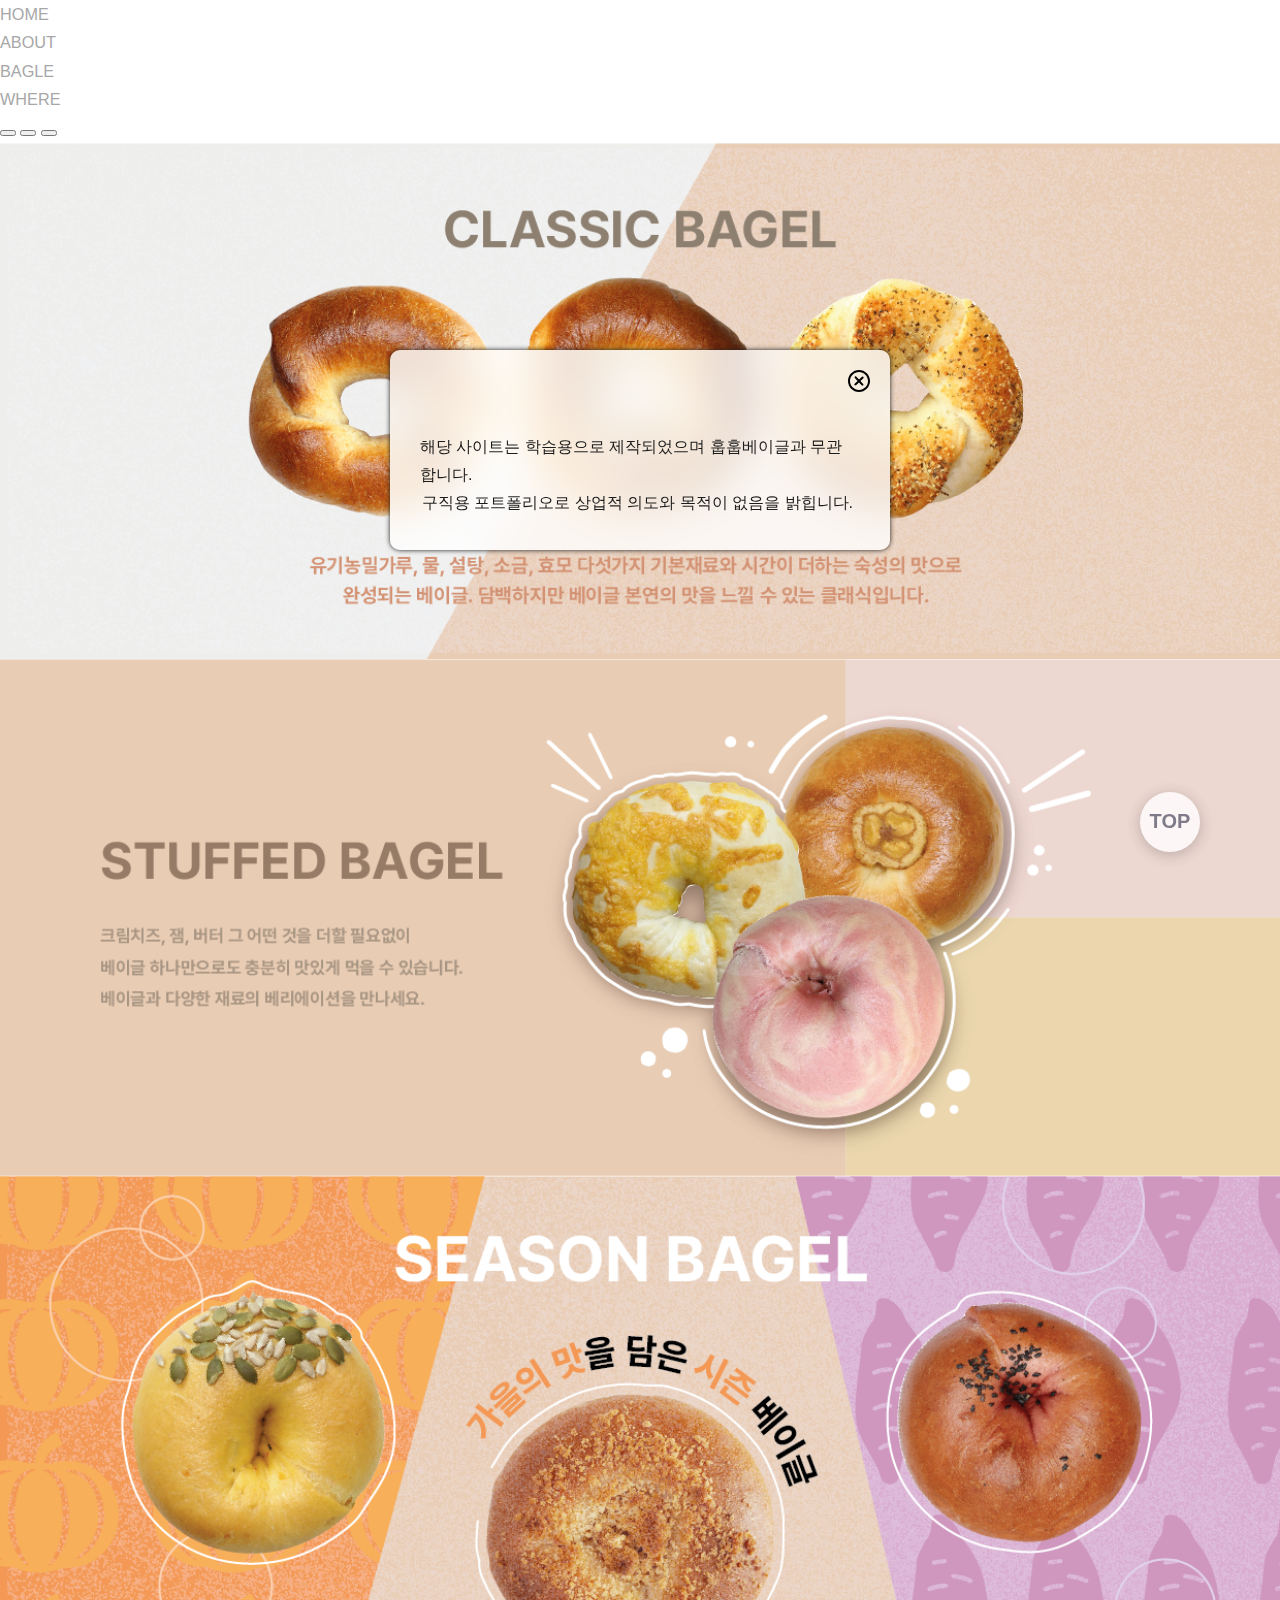
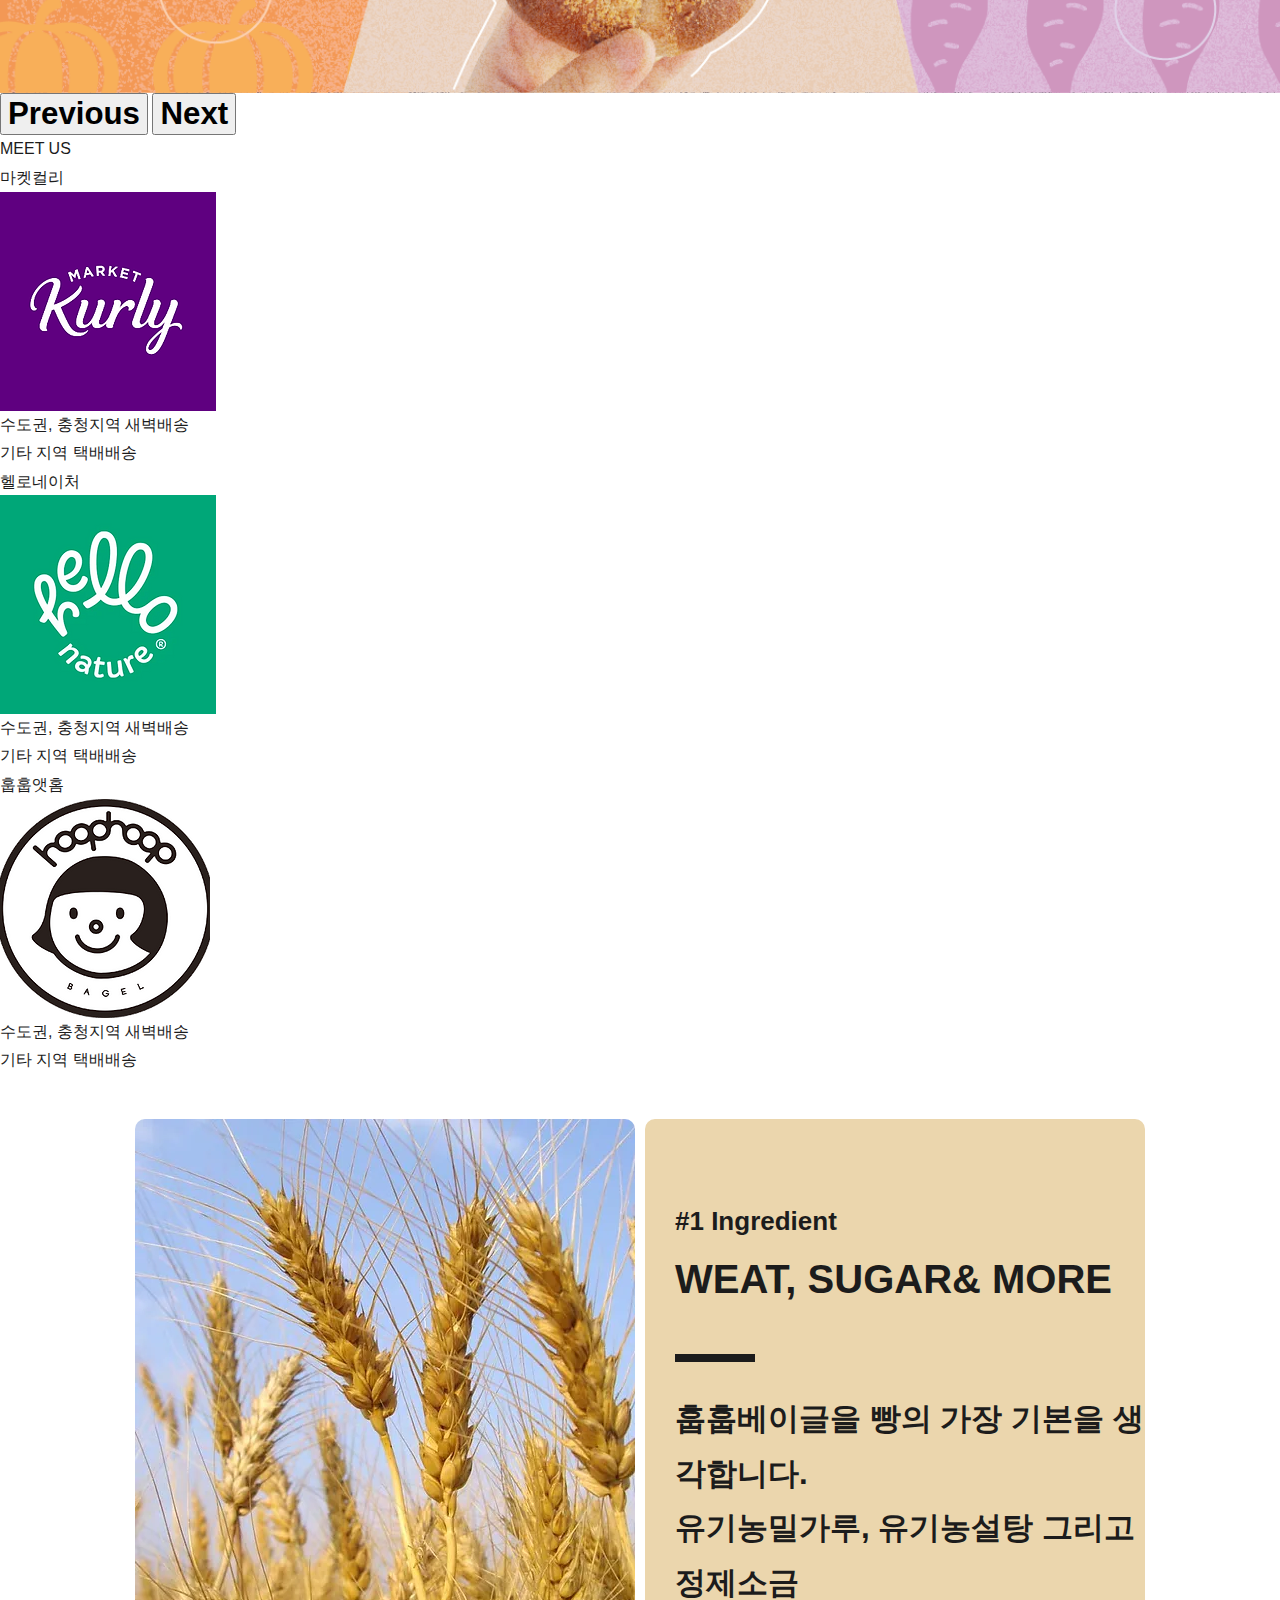
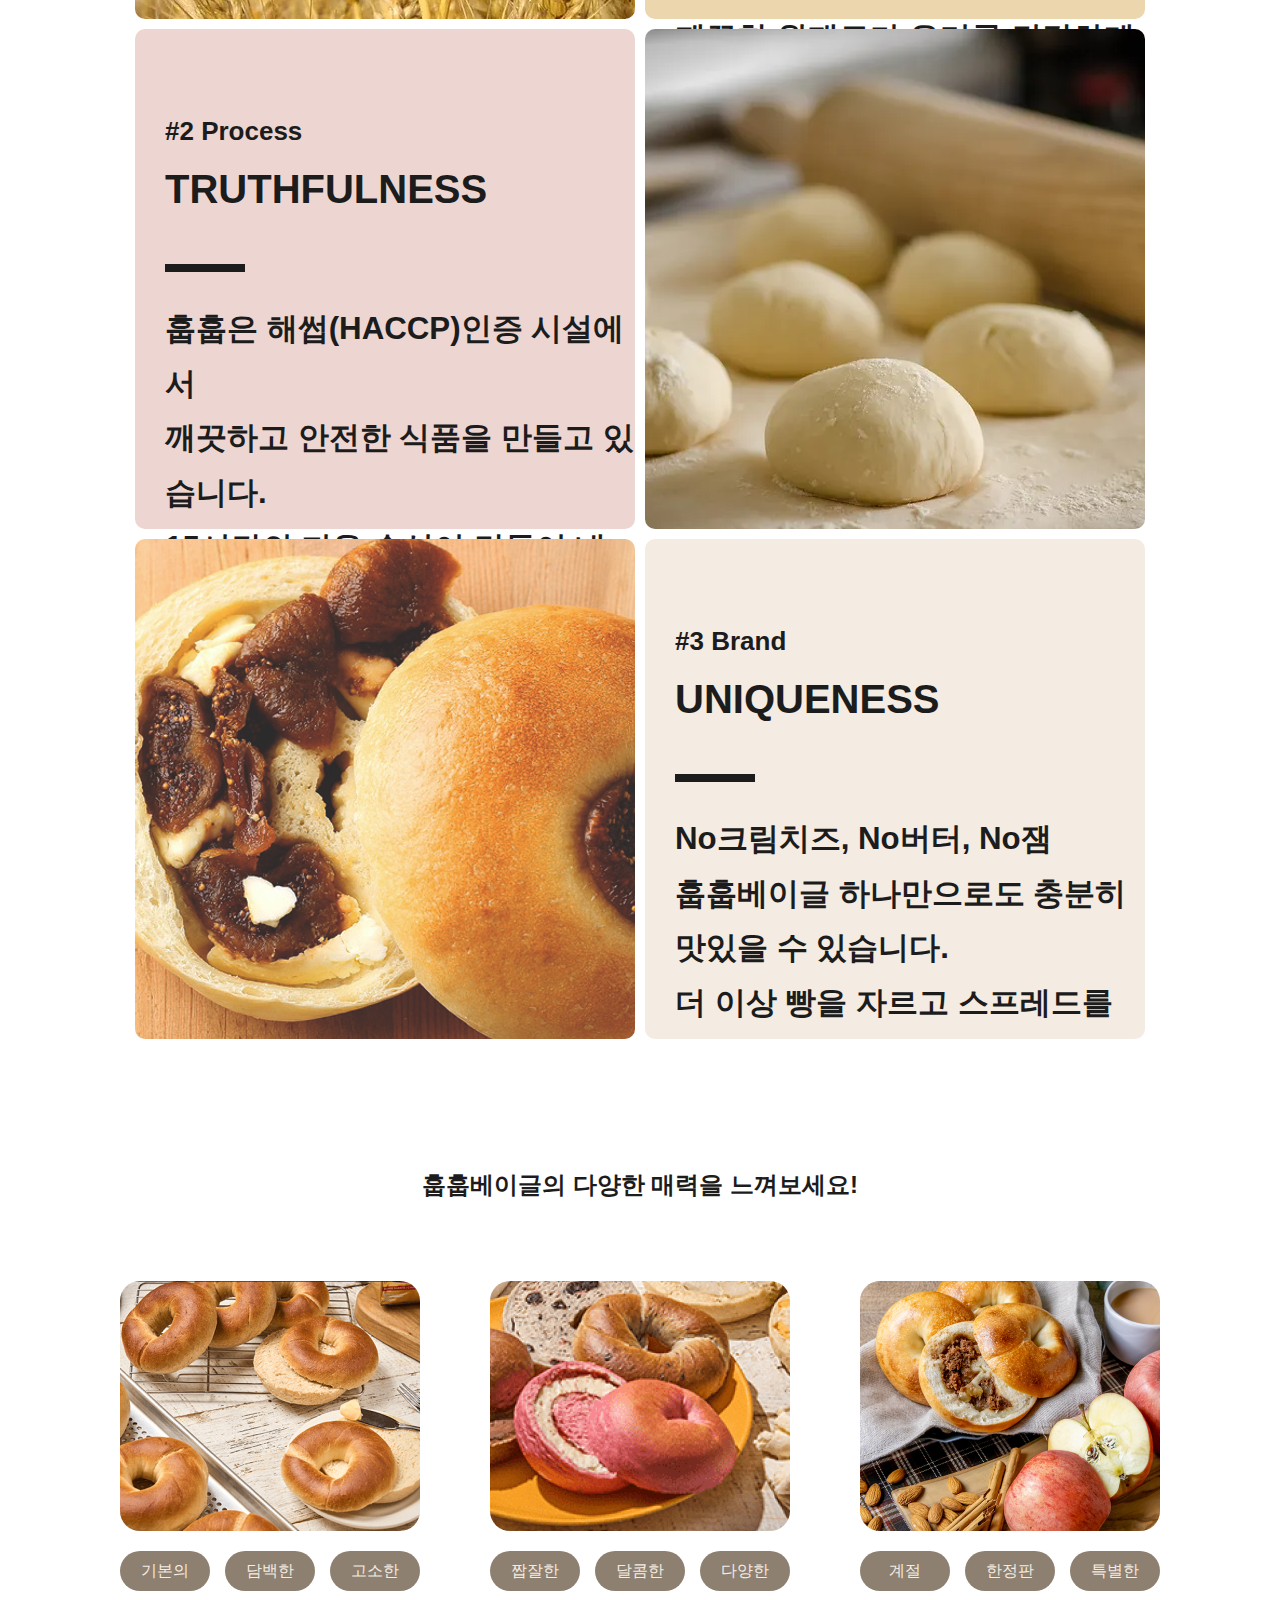
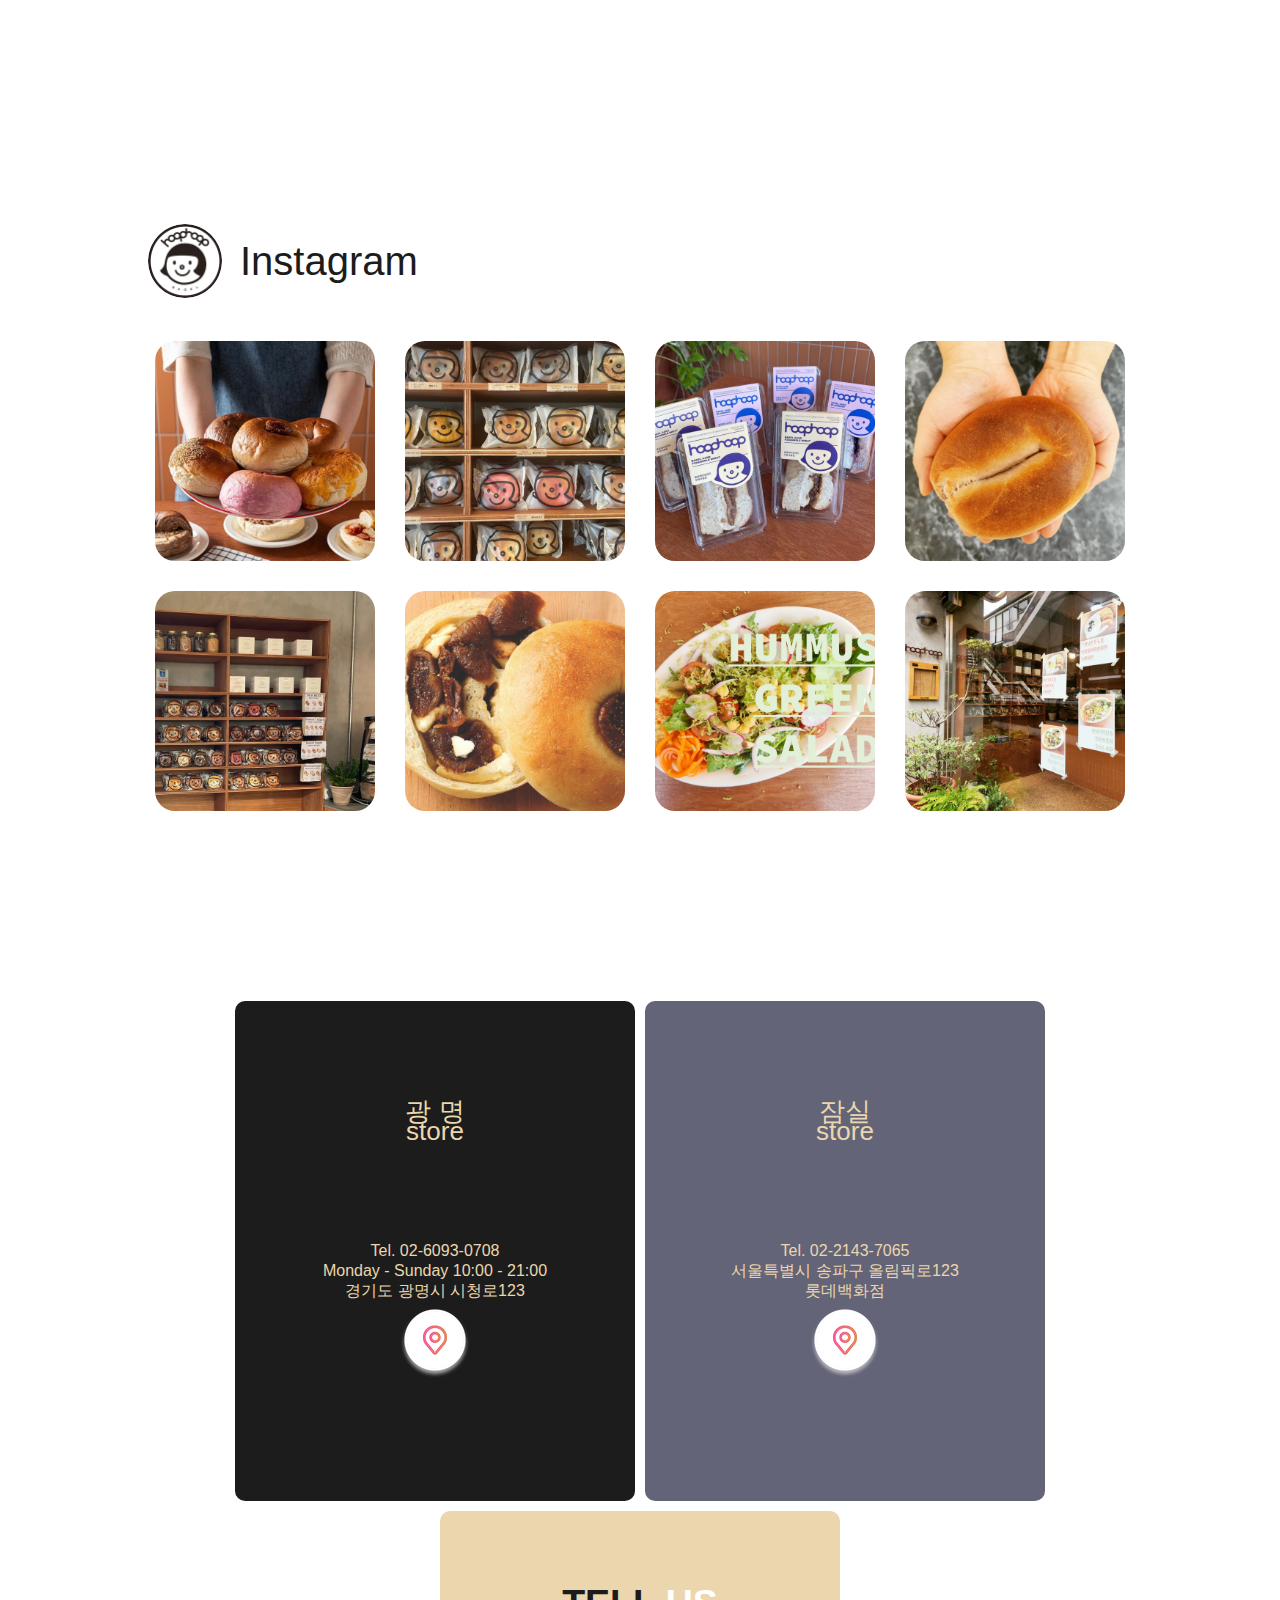
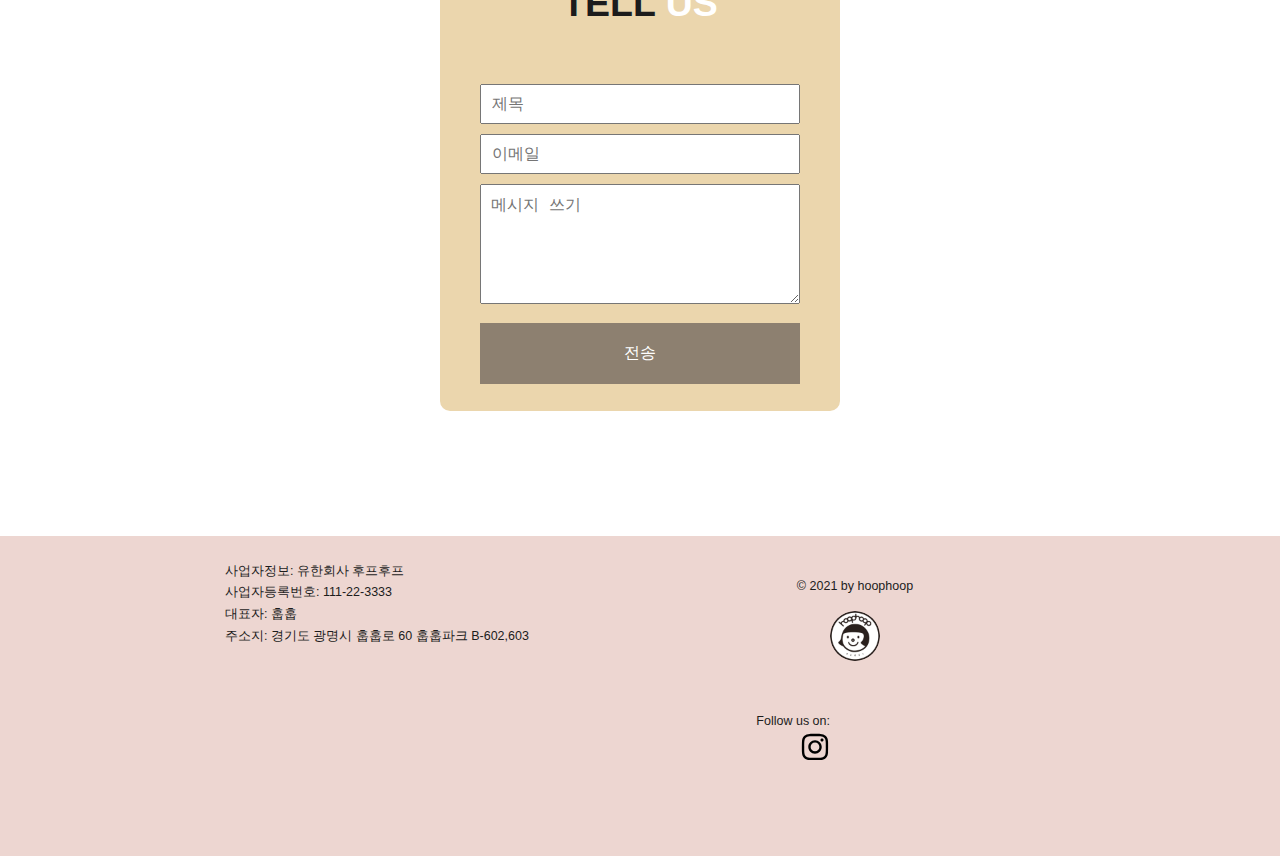
<file: index.html>
<!DOCTYPE html>
<html lang="ko">

<head>
    <meta charset="UTF-8">
    <meta name="viewport" content="width=device-width, initial-scale=1.0">
    <title>훕훕베이글</title>
    <link rel="title icon" href="./img/hoophoop.png">
    <link rel="stylesheet" href="./css/reset.css">
    <link rel="stylesheet" href="./css/style.css">
    <link href="https://cdn.jsdelivr.net/npm/bootstrap@5.3.2/dist/css/bootstrap.min.css" rel="stylesheet"
        integrity="sha384-T3c6CoIi6uLrA9TneNEoa7RxnatzjcDSCmG1MXxSR1GAsXEV/Dwwykc2MPK8M2HN" crossorigin="anonymous">

</head>

<body>

    <div class="wrap">
        <div class="popup">
            <div class="textbox">
                <div>해당 사이트는 학습용으로 제작되었으며 훕훕베이글과 무관합니다.</div>
                <div>구직용 포트폴리오로 상업적 의도와 목적이 없음을 밝힙니다.</div>
            </div>
            <div><a href="#" class="close"><img src="./img/close.svg" alt=""></a></div>
        </div>
        <header>
            <!-- gnb 원뎁스 -->
            <nav>
                <ul class="nav p1 fw-bold">
                    <li class="nav-item">
                        <a class="nav-link active" aria-current="page" href="#">HOME</a>
                    </li>
                    <li class="nav-item">
                        <a class="nav-link" href="#">ABOUT</a>
                    </li>
                    <li class="nav-item">
                        <a class="nav-link" href="#">BAGLE</a>
                    </li>
                    <li class="nav-item">
                        <a class="nav-link" href="#">WHERE</a>
                    </li>
                </ul>
            </nav>
            <!-- //gnb 원뎁스 -->
        </header>

        <main>
            <section class="section1">
                <!-- 슬라이드 채우기 -->
                <div class="container-fluid ps-0" style="overflow: hidden;">
                    <div id="carousel" class="carousel slide carousel-fade mx-auto" style="width: 100%; height: 100%;"
                        data-bs-ride="carousel">
                        <div class="carousel-indicators">
                            <button type="button" data-bs-target="#carousel" data-bs-slide-to="0" class="active"
                                aria-current="true"></button>
                            <button type="button" data-bs-target="#carousel" data-bs-slide-to="1"></button>
                            <button type="button" data-bs-target="#carousel" data-bs-slide-to="2"></button>
                        </div>
                        <div class="carousel-inner">
                            <!-- data-bs-interval="500: 속도조정 -->
                            <div class="carousel-item active" data-bs-interval="500"><img
                                    src="./img/classic_bagel-04.png" class="d-block w-100" alt="배너1"></div>
                            <div class="carousel-caption bottom-50">
                            </div>
                            <div class="carousel-item" data-bs-interval="500"><img src="./img/stuffed_bagel.png"
                                    class="d-block w-100" alt="배너2">
                                <div class="carousel-caption d-none d-md-block bottom-50">
                                </div>
                            </div>
                            <div class="carousel-item" data-bs-interval="500"><img src="./img/season_bagel.png"
                                    class="d-block w-100" alt="배너3">
                                <div class="carousel-caption d-none d-md-block bottom-50">
                                </div>
                            </div>
                        </div>
                        <!-- 앞으로 가기 / 뒤로 가기 -->
                        <button class="carousel-control-prev" type="button" data-bs-target="#carousel"
                            data-bs-slide="prev">
                            <span class="carousel-control-prev-icon" aria-hidden="true"></span>
                            <span class="h3">Previous</span>
                        </button>
                        <button class="carousel-control-next" type="button" data-bs-target="#carousel"
                            data-bs-slide="next">
                            <span class="carousel-control-next-icon" aria-hidden="true"></span>
                            <span class="h3">Next</span>
                        </button>
                        <!-- //앞으로 가기 / 뒤로 가기 -->
                    </div>
                </div>
            </section>
            <!-- 유통업체 -->
            <section class="section2 bg-light p-5">
                <div class="container-fluid">
                    <!-- 컨테이너 안의 첫 요소는 title -->
                    <div class="col text-center mb-3">
                        <p class="display-4 fw-bold">MEET US</p>
                    </div>
                    <div class="row text-center">
                        <!-- 마켓컬리 -->
                        <div class="col-lg-4 col-sm-10 mx-auto mb-5">
                            <h3 class="text-secondary p1 fw-bold">마켓컬리</h3>
                            <div><a href="#"><img src="./img/마켓컬리.webp" alt="마켓컬리" class="rounded-circle"></a></div>
                            <div class="mt-4 fs-4 delivery-font">
                                <p>수도권, 충청지역 새벽배송</p>
                                <p>기타 지역 택배배송</p>
                            </div>
                        </div>
                        <!-- //마켓컬리 -->
                        <!-- 헬로네이처 -->
                        <div class="col-lg-4 col-sm-10 mx-auto mb-5">
                            <h3 class="text-secondary p1 fw-bold">헬로네이처</h3>
                            <div><a href="#"><img src="./img/헬로네이처.webp" alt="헬로네이처" class="rounded-circle"></a></div>
                            <div class="mt-4 fs-4">
                                <p>수도권, 충청지역 새벽배송</p>
                                <p>기타 지역 택배배송</p>
                            </div>
                        </div>
                        <!-- //헬로네이처 -->
                        <!-- 홈페이지-->
                        <div class="col-lg-4 col-sm-10 mx-auto mb-5">
                            <h3 class="text-secondary p1 fw-bold">​훕훕앳홈</h3>
                            <div><a href="#"><img src="./img/훕훕앳홈.webp" alt="홈페이지" class="rounded-circle"></a></div>
                            <div class="mt-4 fs-4">
                                <p>수도권, 충청지역 새벽배송</p>
                                <p>기타 지역 택배배송</p>
                            </div>
                        </div>
                        <!-- 홈페이지-->
                    </div>
                </div>
            </section>
            <!-- //유통업체 -->
            <!-- 훕훕베이글 재료 소개  -->
            <section class="wheat section3">
                <!--1.WEAT, SUGAR&MORE-->
                <div class="df weal-box">
                    <div class="wb1 box-container">
                        <a href="#"></a>
                    </div>
                    <div class="wb2 box-container">
                        <div class="textbox h3">
                            <p>#1 Ingredient</p>
                            <p class="title">WEAT, SUGAR& MORE</p>
                            <p>훕훕베이글을 빵의 가장 기본을 생각합니다.</p>
                            <p>유기농밀가루, 유기농설탕 그리고 정제소금</p>
                            <p>깨끗한 원재료가 우리를 건강하게 합니다.</p>
                            <button type="button" class="btn btn-secondary"><a href="#"
                                    class="p2 button">READ</a></button>
                        </div>
                    </div>
                </div>
                <!--//1.WEAT, SUGAR& MORE-->
                <!--2.TRUTHFULNESS-->
                <div class="df weal-box">
                    <div class="wb3 box-container">
                        <div class="textbox h3">
                            <p>#2 Process</p>
                            <p class="title">TRUTHFULNESS</p>
                            <p>훕훕은 해썹(HACCP)인증 시설에서</p>
                            <p>깨끗하고 안전한 식품을 만들고 있습니다.</p>
                            <p>15시간의 저온 숙성이 만들어 내는</p>
                            <p>시간과 정성의 맛은 쉽게 따라할 수 없습니다.</p>
                        </div>
                    </div>
                    <div class="wb4 box-container">
                    </div>
                </div>
                <!--//2.TRUTHFULNESS-->
                <!-- 3.UNIQUENESS -->
                <div class="df weal-box">
                    <div class="wb5 box-container">
                    </div>
                    <div class="wb6 box-container">
                        <div class="textbox h3">
                            <p>#3 Brand</p>
                            <p class="title">UNIQUENESS</p>
                            <p>No크림치즈, No버터, No잼</p>
                            <p>훕훕베이글 하나만으로도 충분히 맛있을 수 있습니다.</p>
                            <p>더 이상 빵을 자르고 스프레드를 바르지 않아도 됩니다.</p>
                            <p>이미 베이글안에 모든 맛을 담았습니다.</p>
                        </div>
                    </div>
                </div>
                <!-- //3.UNIQUENESS -->
            </section>
            <!-- //훕훕베이글 재료 소개  -->
            <section class="section4">
                <div class="bagel-section">
                    <p class="h3">훕훕베이글의 다양한 매력을 느껴보세요!</p>
                    <div class="bagel-content box-container">
                        <div class="bagel-photo">
                            <img src="./img/bagel_tag_img1.png" alt="클래식베이글">
                            <div class="hover-effect">
                                <div class="overlay-text">
                                    <p>CLASSIC BAGEL</p>
                                    <p>유기농밀가루, 물, 설탕, 소금, 효모 다섯가지 기본재료와 시간이 더하는 숙성의 맛으로 완성되는 베이글입니다.</p>
                                </div>
                            </div>
                        </div>
                        <div class="bagel-tag-box">
                            <div>기본의</div>
                            <div>담백한</div>
                            <div>고소한</div>
                        </div>
                    </div>
                    <div class="bagel-content box-container">
                        <div class="bagel-photo">
                            <img src="./img/bagel_tag_img2.png" alt="스터플베이글">
                            <div class="hover-effect">
                                <div class="overlay-text">
                                    <p>STUFFED BAGEL</p>
                                    <p>크림치즈, 잼, 버터 그 어떤 것을 더할 필요없이 베이글 하나만으로도 충분히 맛있게 먹을 수 있습니다.베이글과 다양한 재료의
                                        베리에이션을 만나세요.</p>
                                </div>
                            </div>
                        </div>
                        <div class="bagel-tag-box">
                            <div>짭잘한</div>
                            <div>달콤한</div>
                            <div>다양한</div>
                        </div>
                    </div>
                    <div class="bagel-content box-container">
                        <div class="bagel-photo">
                            <img src="./img/bagel_tag_img3.png" alt="시즌베이글">
                            <div class="hover-effect">
                                <div class="overlay-text">
                                    <p>SEASON BAGEL</p>
                                    <p>봄, 여름, 가을, 겨울 계절의 맛을 담은​ 스페셜베이글. 다채로운 재료로 더 건강하고 더 맛있게 ​베이글도 당신의 마음도 채워드릴게요.</p>
                                </div>
                            </div>
                        </div>
                        <div class="bagel-tag-box">
                            <div>계절</div>
                            <div>한정판</div>
                            <div>특별한</div>
                        </div>
                    </div>
                </div>
            </section>
            <!-- //훕훕베이글 재료 소개  -->
            <!-- 인스타 레이아웃 -->
            <section class="section5">
                <div class="insta-section">
                    <div class="insta-introduce">
                        <a href="#"><img src="./img/hoophoop.png" alt="훕훕로고"></a>
                        <p>Instagram</p>
                    </div>
                    <div class="insta-content box-container">
                        <div class="insta-photo">
                            <img src="./img/ins_1.png" alt="인스타1">
                            <div class="hover-effect">
                                <div class="overlay-text">
                                    <p>🥯🥯추석 연휴 휴무공지🥯🥯</p>
                                    <p> 9월28일 -휴무
                                        9월29일 -휴무
                                        9월30일 -휴무
                                        10월1일 -휴무</p>
                                </div>
                            </div>
                        </div>
                    </div>
                    <div class="insta-content box-container">
                        <div class="insta-photo">
                            <img src="./img/ins_2.png" alt="인스타2">
                            <div class="hover-effect">
                                <div class="overlay-text">
                                    <p>오늘도 믿고 드셔주셔서 감사합니다.</p>
                                    <p>온세상 저 끝까지 믿먹훕훕이 되도록 더 잘해볼게요!</p>
                                </div>
                            </div>
                        </div>
                    </div>
                    <div class="insta-content box-container">
                        <div class="insta-photo">
                            <img src="./img/ins_3.png" alt="인스타3">
                            <div class="hover-effect">
                                <div class="overlay-text">
                                    <p>그동안 gs편의점에서 베이글샌드
                                        찾아다니시느라 힘드셨죠?</p>
                                    <p>이제는 매장에서도 만나실수있도록 준비했습니다.</p>
                                </div>
                            </div>
                        </div>
                    </div>
                    <div class="insta-content box-container">
                        <div class="insta-photo">
                            <img src="./img/ins_4.png" alt="인스타4">
                            <div class="hover-effect">
                                <div class="overlay-text">
                                    <p>hoophoopbagel.</p>
                                    <p>훕훕 베이글 산도의 비밀1.</p>
                                    <p>콩모양 베이글</p>
                                </div>
                            </div>
                        </div>
                    </div>
                    <div class="insta-content box-container">
                        <div class="insta-photo">
                            <img src="./img/ins_5.png" alt="인스타5">
                        </div>
                        <div class="hover-effect">
                            <div class="overlay-text">
                                <p>샐러드와 스프 드시러 오픈하자마자 와주셔서 감사해요!</p>
                            </div>
                        </div>
                    </div>
                    <div class="insta-content box-container">
                        <div class="insta-photo">
                            <img src="./img/ins_6.png" alt="인스타6">
                        </div>
                    </div>
                    <div class="insta-content box-container">
                        <div class="insta-photo">
                            <img src="./img/ins_7.png" alt="인스타7">
                            <div class="hover-effect">
                                <div class="overlay-text">
                                    <p>샐러드와 스프 드시러 오픈하자마자 와주셔서 감사해요!</p>
                                </div>
                            </div>
                        </div>
                    </div>
                    <div class="insta-content box-container">
                        <div class="insta-photo">
                            <img src="./img/ins_8.png" alt="인스타8">
                            <div class="hover-effect">
                                <div class="overlay-text">
                                    <p>hoophoopbagel.</p>
                                    <p>대체공휴일에도 저희는 문 활짝 열어두었어요.</p>
                                </div>
                            </div>
                        </div>
                    </div>
                </div>
            </section>
            <!--  가맹지점 -->
            <section class="section6">
                <div class=" fr-box">
                    <div class="fr-content box-container">
                        <div class="adress1">
                            <p>광 명</p>
                            <p>store</p>
                        </div>
                        <div class="adress2">
                            <p>Tel. 02-6093-0708</p>
                            <p>Monday - Sunday 10:00 - 21:00</p>
                            <p>경기도 광명시 시청로123</p>
                            <a href="#"><img src="./img/spot.webp" alt=""></a>
                        </div>
                    </div>
                    <div class="fr-content box-container">
                        <div class="adress1">
                            <p>잠실</p>
                            <p>store</p>
                        </div>
                        <div class="adress2">
                            <p>Tel. 02-2143-7065</p>
                            <p>서울특별시 송파구 올림픽로123</p>
                            <p>롯데백화점</p>
                            <a href="#"><img src="./img/spot.webp" alt=""></a>
                        </div>
                    </div>
                    <div class="fr-content box-container">
                        <div class="tell-us">
                            <h1>TELL <span>US</span></h1>
                        </div>
                        <!-- 인풋태그 -->
                        <div class="adress-box">
                            <div class="form-container">
                                <form class="custom-form">
                                    <input type="text" class="form-input input-tag" placeholder="제목">
                                    <input type="email" class="form-input input-tag" placeholder="이메일">
                                    <textarea class="form-textarea" placeholder="메시지 쓰기"></textarea>
                                    <button type="submit" class="form-button">전송</button>
                                </form>
                            </div>
                        </div>
                    </div>
                </div>
            </section>
            <!--  //가맹지점 -->
        </main>
        <footer>
            <div class="footer-section">
                <div class="footer-content box-container">
                    <div class="p2 left-box">
                        <p>사업자정보: 유한회사 후프후프</p>
                        <p>사업자등록번호: 111-22-3333</p>
                        <p>대표자: 훕훕</p>
                        <p>​주소지: 경기도 광명시 훕훕로 60 훕훕파크 B-602,603</p>
                    </div>
                </div>
                <div class="footer-content box-container">
                    <div class="p2 copyright">
                        <p>© 2021 by hoophoop</p>
                        <div class="circle"><img src="./img/hoophoop.png" alt=""></div>
                    </div>
                </div>
                <div class="footer-content box-container">
                    <div class="p2 right-box">
                        <div>Follow us on:</div>
                        <div class="insta-icon"><img src="./img/instagram.svg" alt=""></div>
                    </div>
                </div>
                <div class="top_btn">
                    <a href="#top">TOP</a>
                </div>
            </div>
        </footer>
    </div>
    <script src="https://cdn.jsdelivr.net/npm/bootstrap@5.3.2/dist/js/bootstrap.bundle.min.js"
        integrity="sha384-C6RzsynM9kWDrMNeT87bh95OGNyZPhcTNXj1NW7RuBCsyN/o0jlpcV8Qyq46cDfL"
        crossorigin="anonymous"></script>
    <script src='https://code.jquery.com/jquery-3.7.1.min.js'></script>
    <script src="./js/popup.js"></script>
</body>

</html>
</file>
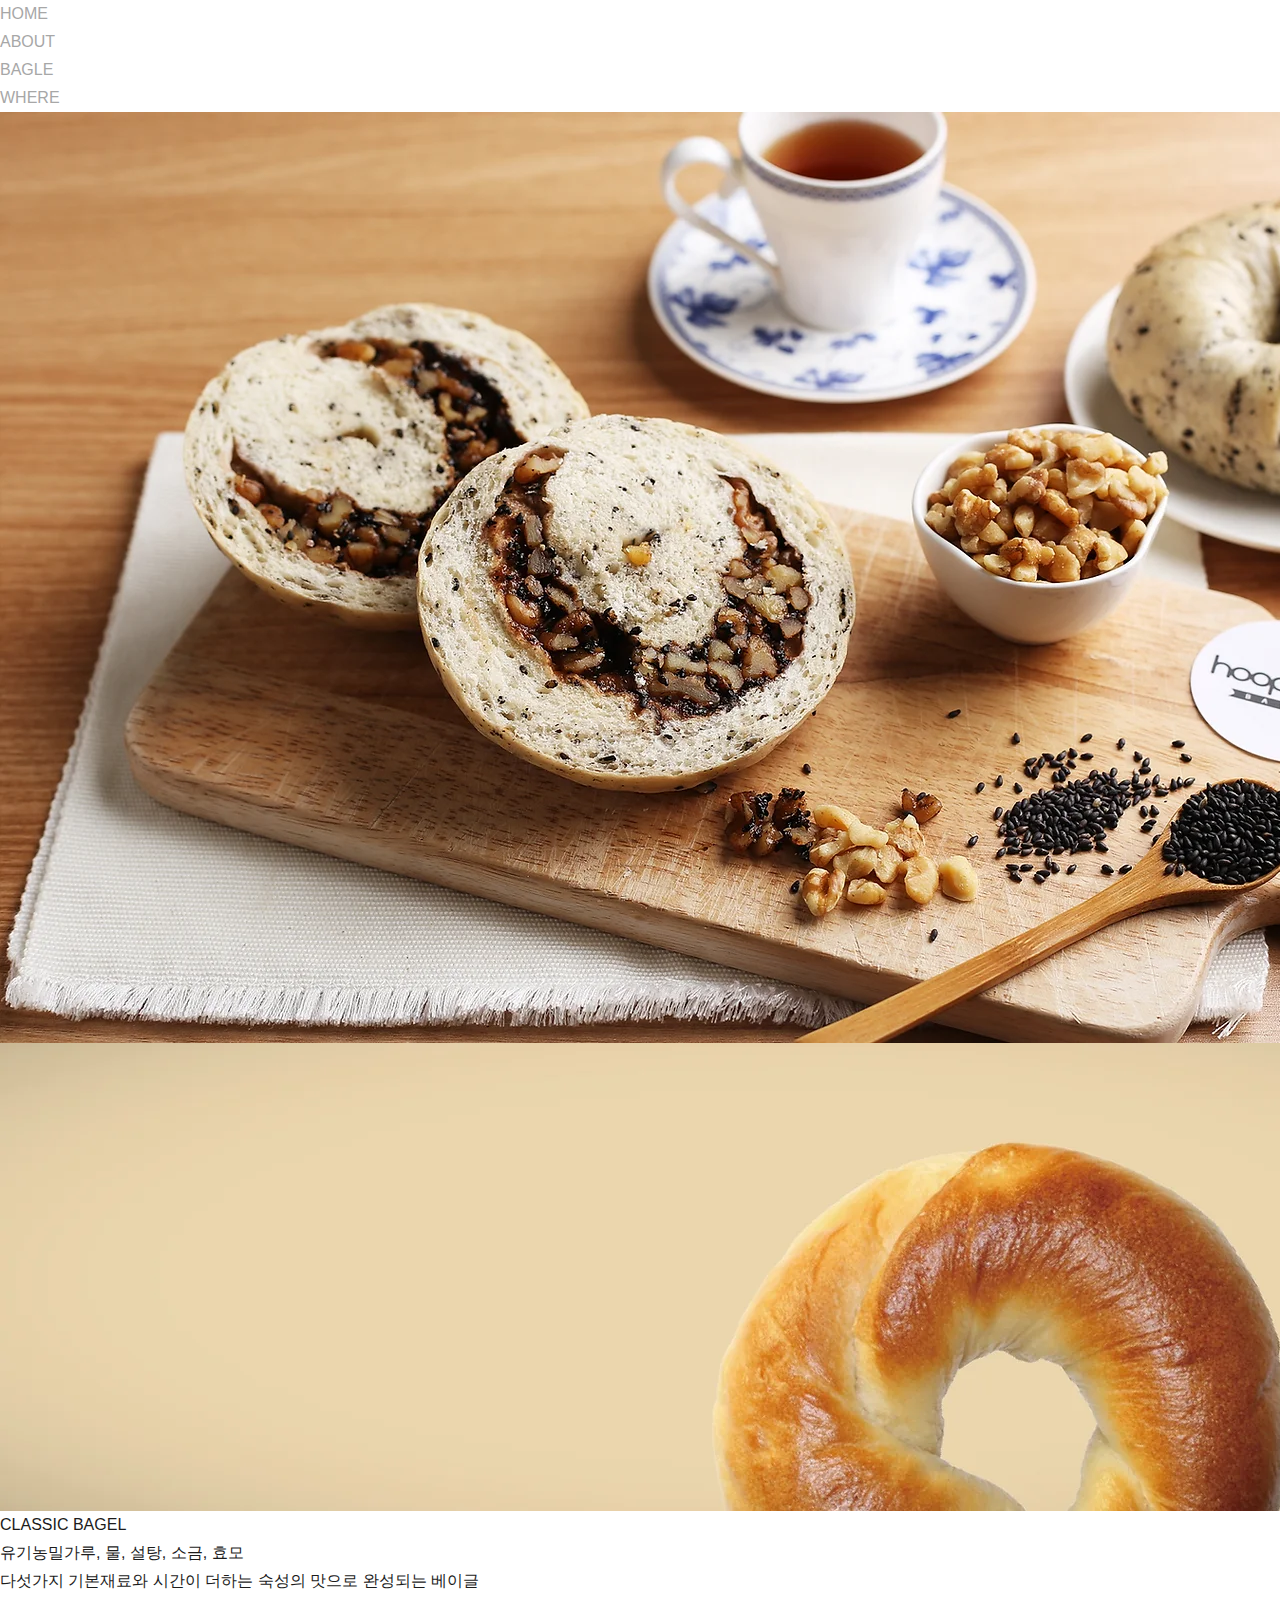
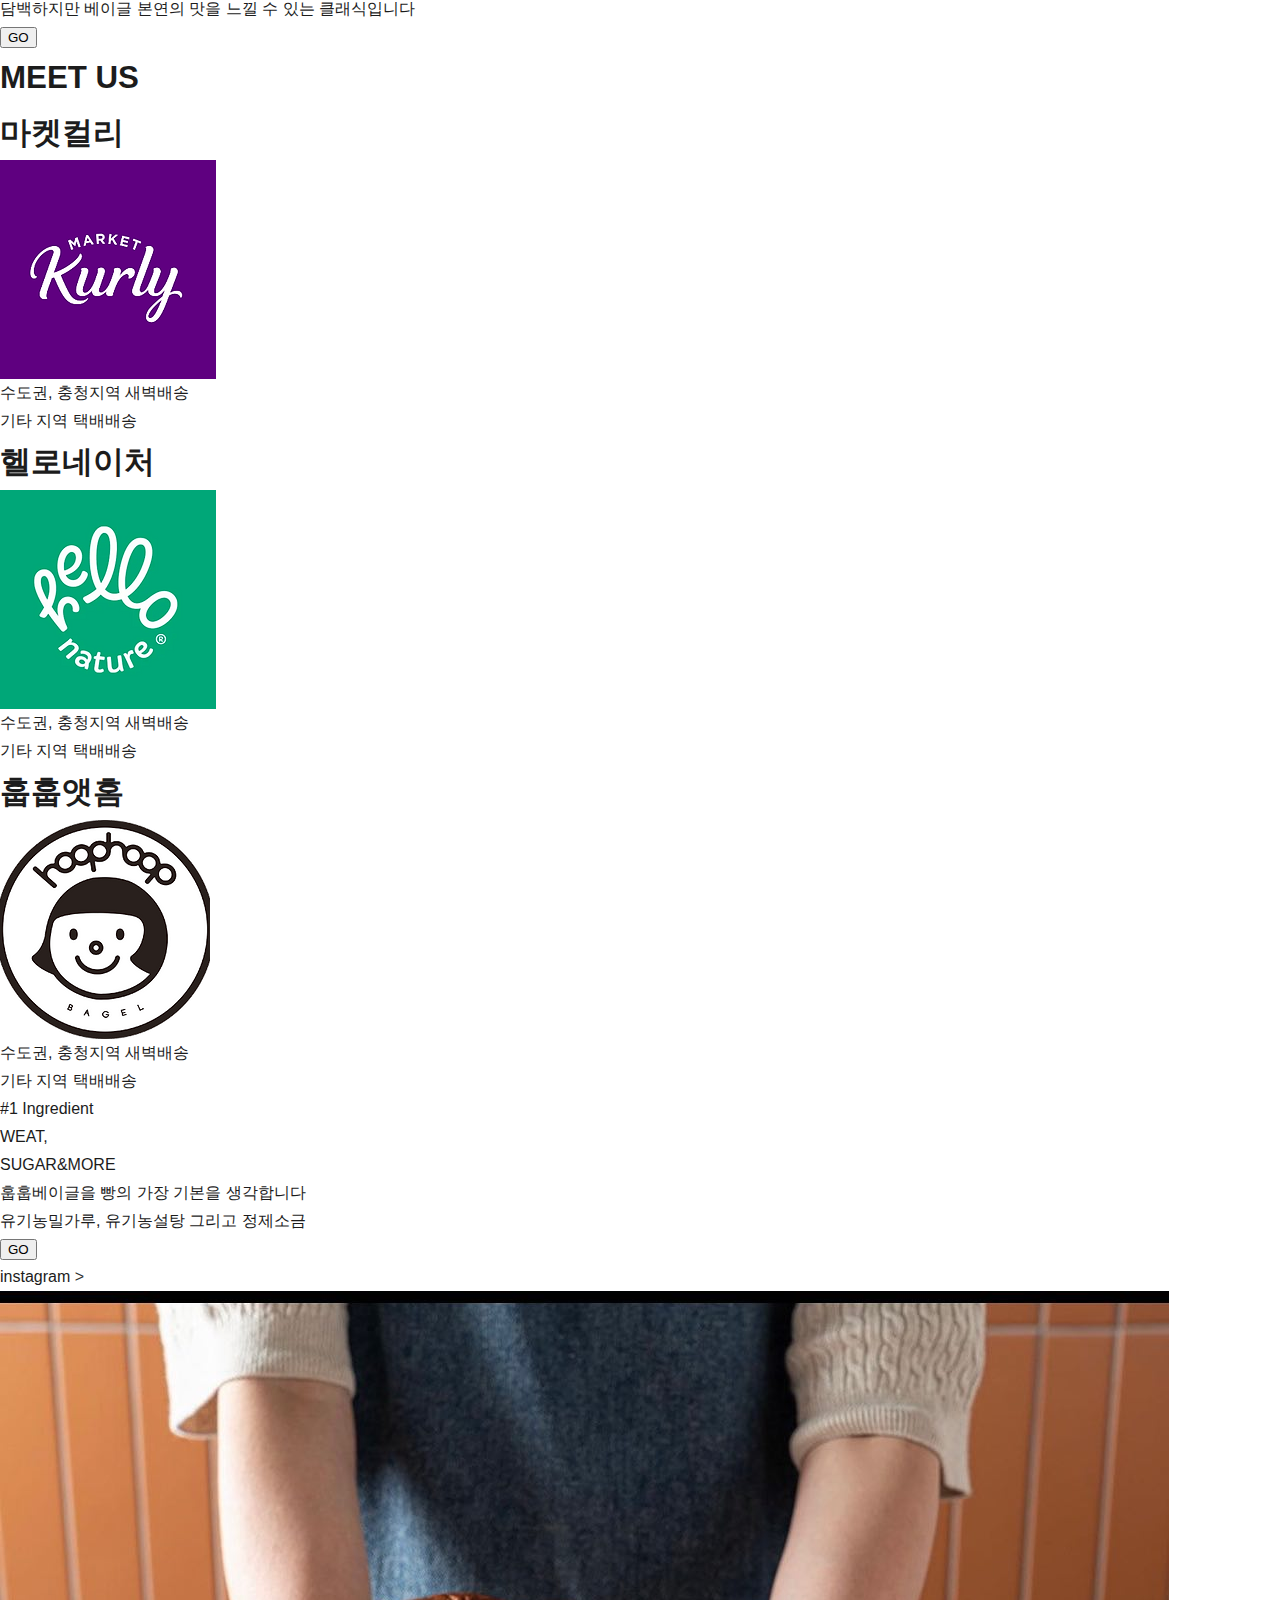
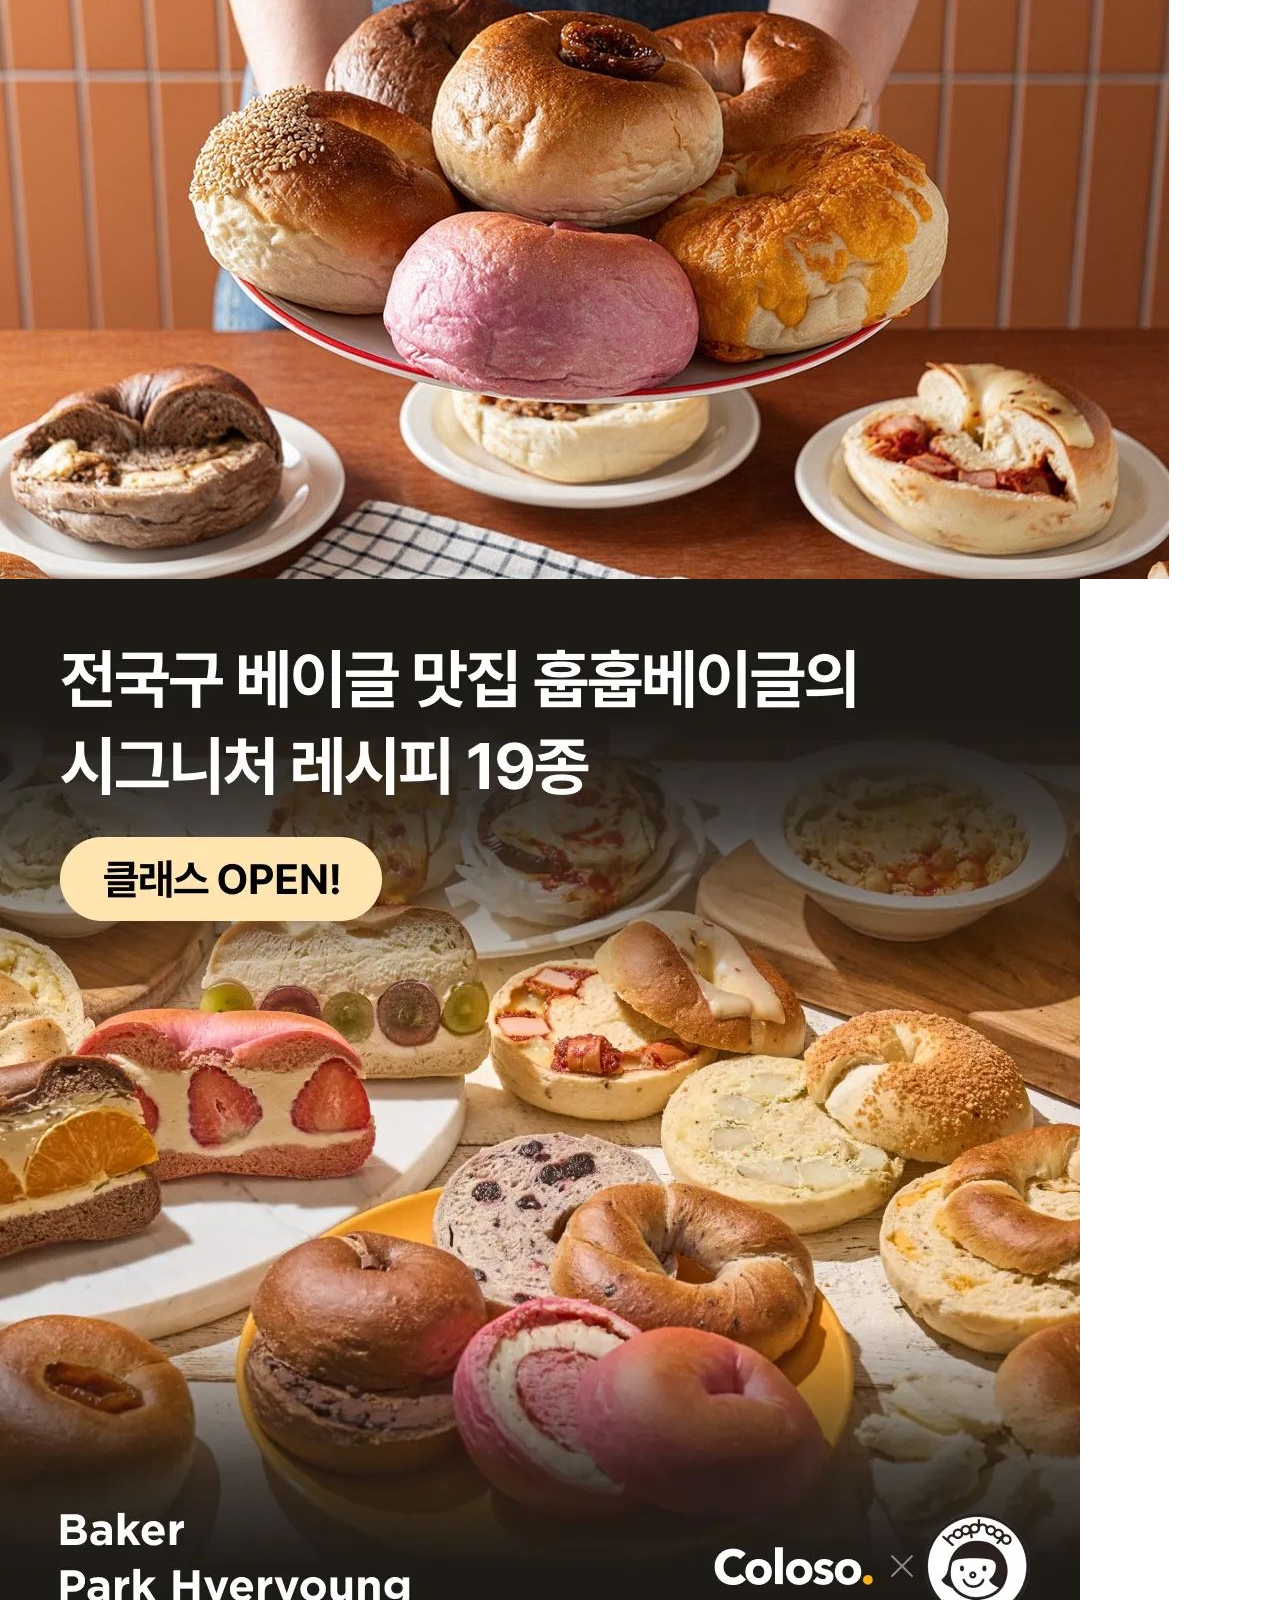
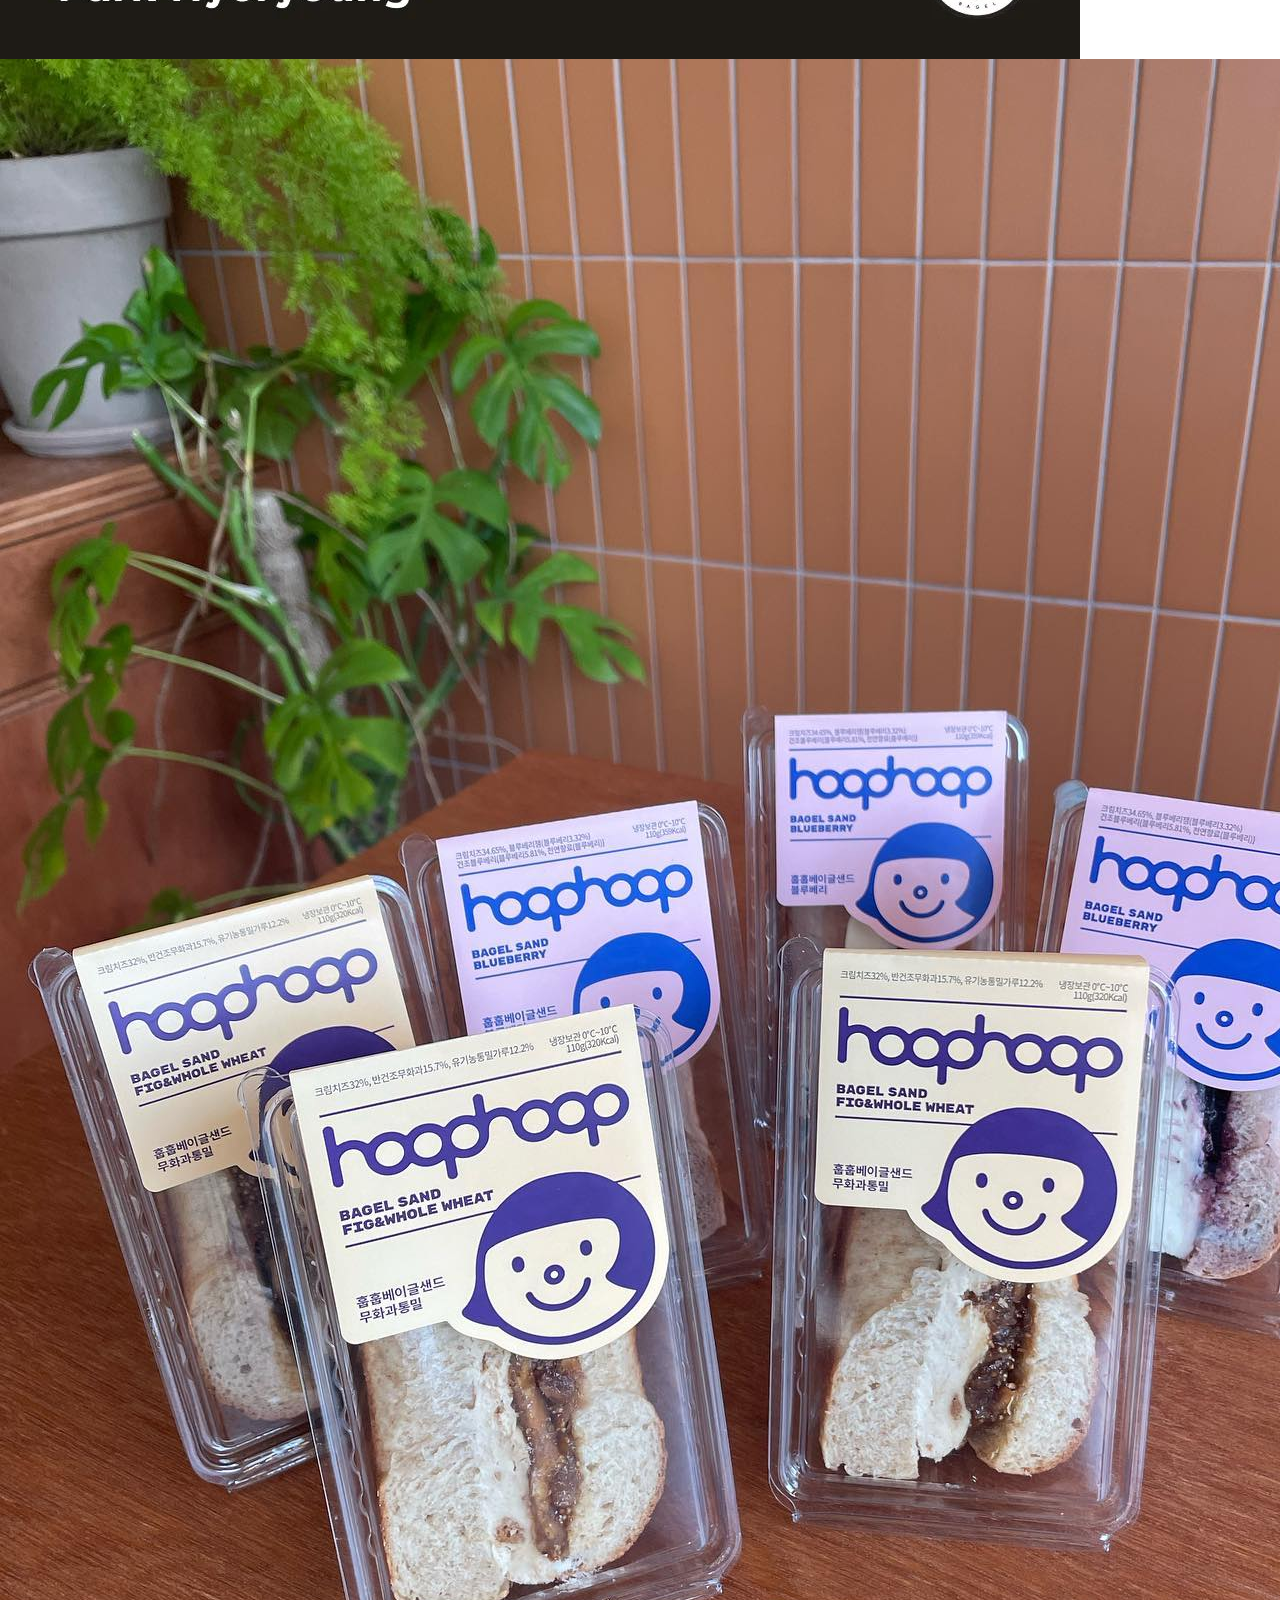
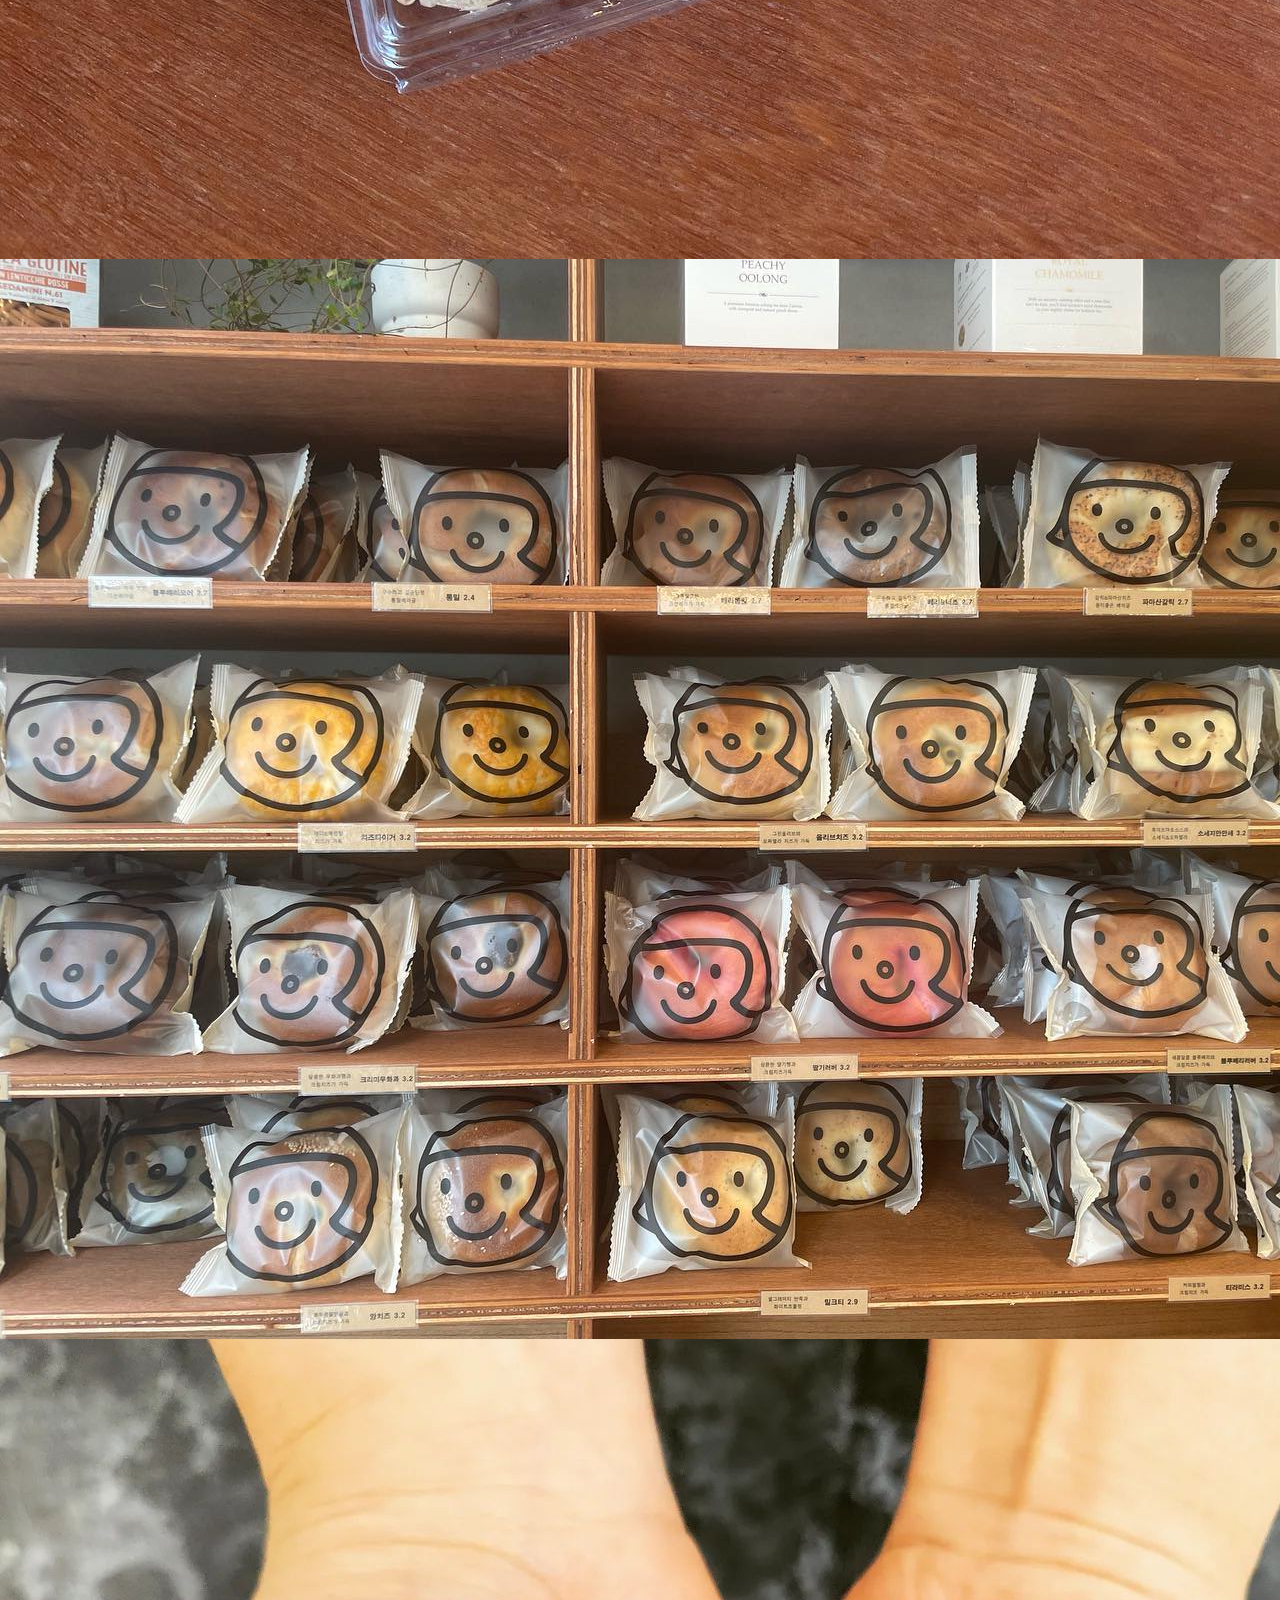
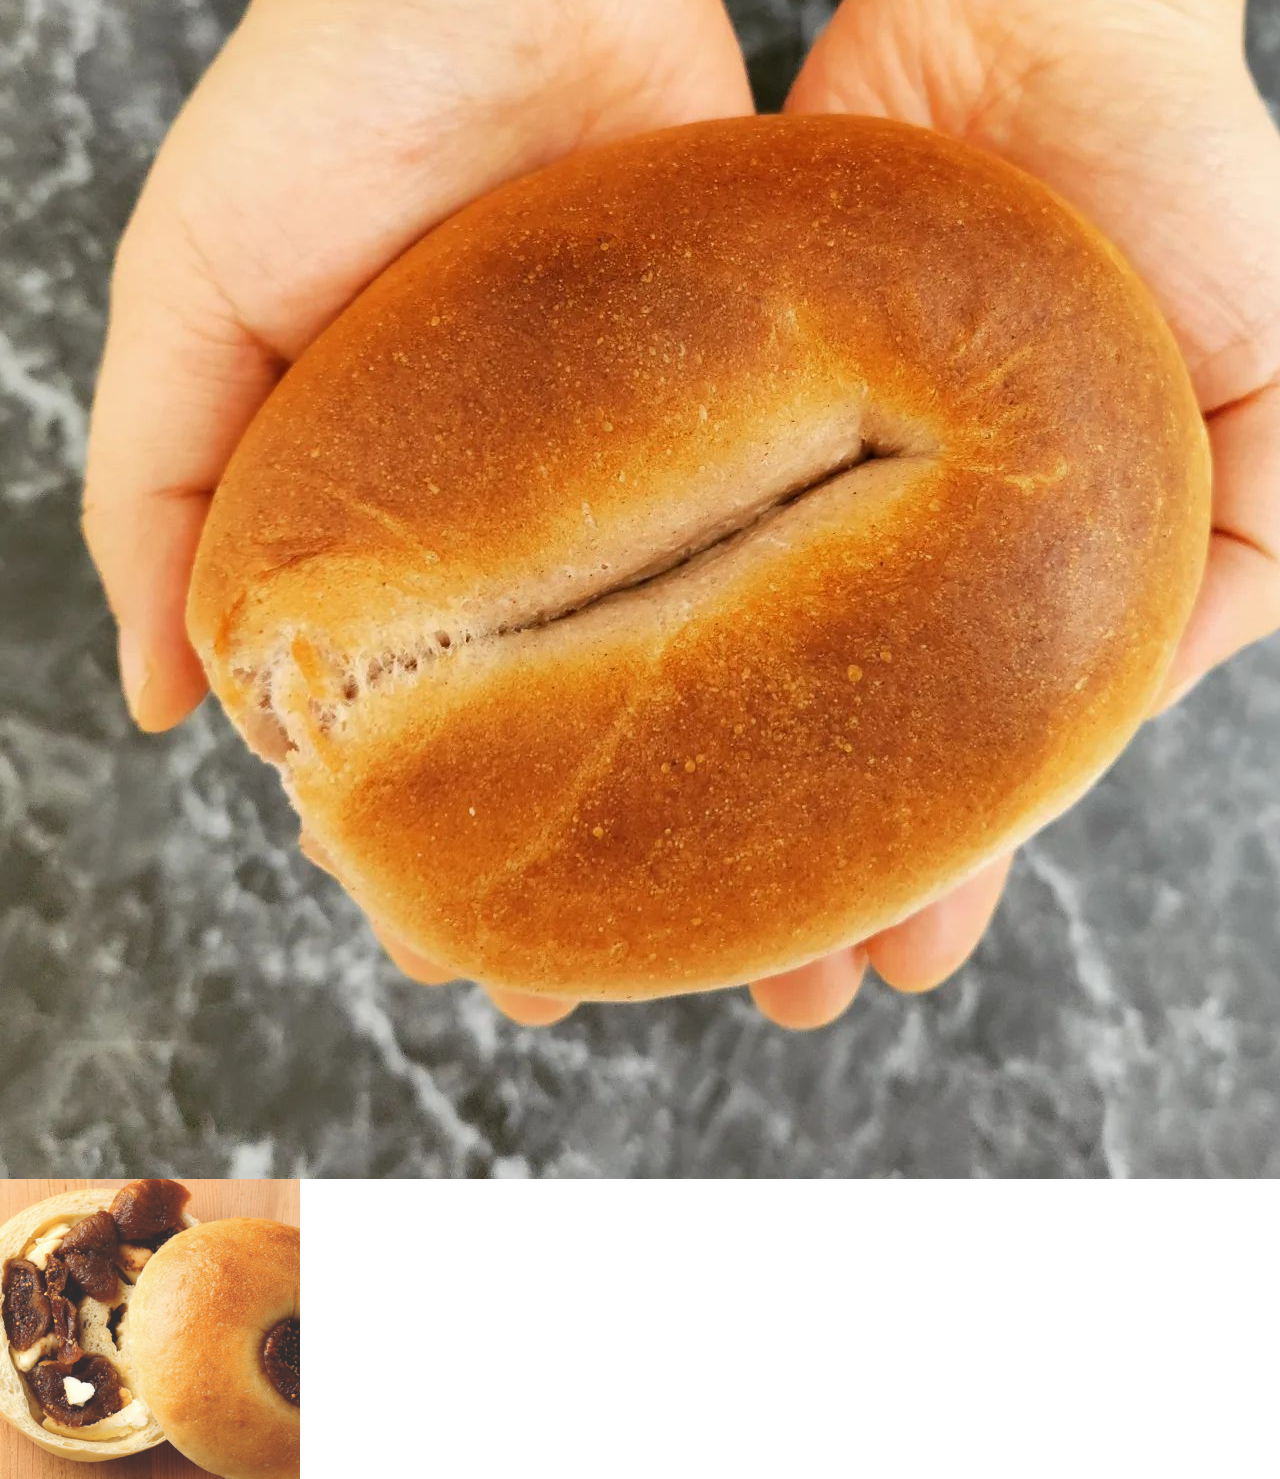
<file: project_1.html>
<!DOCTYPE html>
<html lang="ko">

<head>
    <meta charset="UTF-8">
    <meta name="viewport" content="width=device-width, initial-scale=1.0">
    <title>훕훕베이글</title>
    <link rel="title icon" href="./img/hoophoop.jpg">
    <link rel="stylesheet" href="./css/reset.css">
    <link rel="stylesheet" href="./css/style.css">
    <link href="https://cdn.jsdelivr.net/npm/bootstrap@5.3.2/dist/css/bootstrap.min.css" rel="stylesheet"
        integrity="sha384-T3c6CoIi6uLrA9TneNEoa7RxnatzjcDSCmG1MXxSR1GAsXEV/Dwwykc2MPK8M2HN" crossorigin="anonymous">
</head>

<body>
    <div class="wrap container-fluid">
        <header>
            <!-- gnb 원뎁스 -->
            <nav>
                <ul class="nav fs-5 fw-bold">
                    <li class="nav-item">
                        <a class="nav-link active" aria-current="page" href="#">HOME</a>
                    </li>
                    <li class="nav-item">
                        <a class="nav-link" href="#">ABOUT</a>
                    </li>
                    <li class="nav-item">
                        <a class="nav-link" href="#">BAGLE</a>
                    </li>
                    <li class="nav-item">
                        <a class="nav-link" href="#">WHERE</a>
                    </li>
                </ul>
            </nav>
            <!-- //gnb 원뎁스 -->
        </header>
        <main>
            <section class="section1">
                <div class="main-banner">
                    <img src="./img/main banner.webp" class="img-fluid" alt="img-fluid">
                </div>
            </section>
            <section class="section2">
                <div class="sub-banner">
                    <div class="sub d-flex">
                        <img src="./img/subbanner_1.webp" class="img-fluid" alt="img-fluid">
                        <div class="image-text">
                            <div class="sub-text">
                                <p>CLASSIC BAGEL</p>
                                <p>유기농밀가루, 물, 설탕, 소금, 효모</h5>
                                <p>다섯가지 기본재료와 시간이 더하는 숙성의 맛으로 완성되는 베이글</p>
                                <p>담백하지만 베이글 본연의 맛을 느낄 수 있는 클래식입니다</p>
                                <button type="button" class="btn btn-outline-secondary">GO</button>
                            </div>
                        </div>
                    </div>
                </div>
            </section>

            <section class="bg-light p-5">
                <div class="container-fluid">
                    <!-- 컨테이너 안의 첫 요소는 title -->
                    <div class="col text-center mb-3">
                        <h2 class="text-secondary display-4">MEET US</h2>
                    </div>
                    <div class="row text-center">
                        <!-- 마켓컬리 -->
                        <div class="col-lg-4 col-sm-10 mx-auto mb-5">
                            <h3 class="text-secondary fs-4 fw-bold">마켓컬리</h3>
                            <div><a href="https://www.kurly.com/goods/5043454"><img src="./img/마켓컬리.webp" alt=""
                                        class="rounded-circle"></a></div>
                            <div class="mt-4 fs-5">
                                <p>수도권, 충청지역 새벽배송</p>
                                <p>기타 지역 택배배송</p>
                            </div>
                        </div>
                        <!-- //마켓컬리 -->
                        <!-- 헬로네이처 -->
                        <div class="col-lg-4 col-sm-10 mx-auto mb-5">
                            <h3 class="text-secondary fs-4 fw-bold">헬로네이처</h3>
                            <div><a href="https://www.kurly.com/goods/5043454"><img src="./img/헬로네이처.webp" alt=""
                                        class="rounded-circle"></a></div>
                            <div class="mt-4 fs-5">
                                <p>수도권, 충청지역 새벽배송</p>
                                <p>기타 지역 택배배송</p>
                            </div>
                        </div>
                        <!-- //헬로네이처 -->
                        <!-- 홈페이지-->
                        <div class="col-lg-4 col-sm-10 mx-auto mb-5">
                            <h3 class="text-secondary fs-4 fw-bold">​훕훕앳홈</h3>
                            <div><a href="https://www.kurly.com/goods/5043454"><img src="./img/훕훕앳홈.webp" alt=""
                                        class="rounded-circle"></a></div>
                            <div class="mt-4 fs-5">
                                <p>수도권, 충청지역 새벽배송</p>
                                <p>기타 지역 택배배송</p>
                            </div>
                        </div>
                        <!-- 홈페이지-->
                    </div>
            </section>
            <!-- 훕훕베이글 재료 소개  -->
            <section>
                <div class="d-flex justify-content-center">
                    <div class="box1"></div>
                    <div class="box2">
                        <div class="image-text2">
                            <div class="sub-text2">
                                <p>#1 Ingredient</p>
                                <p>WEAT,</p>
                                <p>SUGAR&MORE</p>
                                <p>​훕훕베이글을 빵의 가장 기본을 생각합니다</p>
                                <p>유기농밀가루, 유기농설탕 그리고 정제소금</p>
                                <button type="button" class="btn btn-outline-secondary">GO</button>
                            </div>
                        </div>
                    </div>
                </div>
                <div class="d-flex justify-content-center">
                    <div class="box3"></div>
                    <div class="box4"></div>
                </div>
                <div class="d-flex justify-content-center">
                    <div class="box5"></div>
                    <div class="box6"></div>
                </div>
            </section>
            <!-- //훕훕베이글 재료 소개  -->
            <!-- 인스타 레이아웃 -->
            <section>
                <p class="title-font">instagram
                    <strong class="cursor-pointer"><a href="http://www.hoophoopbagel.com/">></a></strong></p>

                <div class="container section text-center text-dark">
                    <div class="instabox d-flex align-items-start justify-content-start">
                        <div class="insta col me-4 mb-4">
                            <img src="./img/insta_1.jpg" alt="" class="img-thumbnail">
                        </div>
                        <div class="insta col me-4 mb-4">
                            <img src="./img/insta_2.jpg" alt="" class="img-thumbnail">
                        </div>
                        <div class="insta col me-4 mb-4">
                            <img src="./img/insta_3.jpg" alt="" class="img-thumbnail">
                        </div>
                    </div>
                    <div class="instabox d-flex align-items-start justify-content-start">
                        <div class="insta col me-4 mb-4">
                            <img src="./img/insta_4.jpg" alt="" class="img-thumbnail">
                        </div>
                        <div class="insta col me-4 mb-4">
                            <img src="./img/insta_5.jpg" alt="" class="img-thumbnail">
                        </div>
                        <div class="insta col me-4 mb-4">
                            <img src="./img/insta_6.jpg" alt="" class="img-thumbnail">
                        </div>
                    </div>
            </section>
        </main>
        <footer>
            
        </footer>
    </div>
    <script src="https://cdn.jsdelivr.net/npm/bootstrap@5.3.2/dist/js/bootstrap.bundle.min.js"
        integrity="sha384-C6RzsynM9kWDrMNeT87bh95OGNyZPhcTNXj1NW7RuBCsyN/o0jlpcV8Qyq46cDfL"
        crossorigin="anonymous"></script>
</body>

</html>
</file>
<file: css/style.css>
.wrap {
    width: 100%;
}

section{overflow: hidden;}

/* 팝업 */
.popup {
    display: block;
    position: fixed;
    z-index: 999;
    width: 50rem;
    height: 20rem;
    background: rgba(255, 255, 255, .8);
    top: 50%;
    left: 50%;
    transform: translateY(-50%) translateX(-50%);
    border-radius: 10px;
    backdrop-filter: blur(20px);
    box-shadow: 0px 0px 5px var(--text1);
    font-size: 16px;
}

.popup .textbox {
    width: 87%;
    height: 17rem;
    display: flex;
    flex-direction: column;
    justify-content: center;
    align-items: center;
    position: relative;
    line-height: 1.75;
}

img {
    border: 0;
    vertical-align: top;
}

.popup .close {
    position: absolute;
    top: 2rem;
    right: 2rem;
}

.popup a {
    display: block;
}

a:link,
a:visited {
    color: #333;
}

a {
    text-decoration: none;
}

a:hover {
    text-decoration: underline;
}

.nav-link {
    color: var(--text3) !important;
}

.nav-link:hover {
    color: var(--text2) !important;
}

.wheat {
    margin: 40px;
}

.df {
    display: flex;
    justify-content: center;
    flex-direction: row;
    flex-wrap: wrap;
    margin: auto;
}

.box-container {
    width: 500px;
    height: 500px;
    margin: 5px;
    /* border: 1px solid var(--text2); */
    border-radius: 10px;
}

/* WEAT, SUGAR& MORE */
.wb1 {
    background: url(../img/밀\ 줄기\ .webp)no-repeat;
}

.wb2 {
    background-color: var(--primary);
}

/* 배너 */

#carousel {
    width: 1240px;
    height: 470px;
}

.carousel-item img {
    object-fit: cover;
    width: 100%;
    height: 100%;
}

.textbox {
    margin-left: 30px;
    text-align: left;
    height: 200px;
    padding-top: 80px;
}

.textbox p:nth-child(1) {
    font-size: 26px;
}

.textbox p:nth-child(2) {
    font-size: 40px;
}

/* 가상선택자 선 */

.textbox .title:after {
    content: "";
    display: block;
    padding: 20px;
    margin-bottom: 30px;
    width: 40px;
    border-bottom: 8px solid var(--text1);
}

.textbox button {
    width: 100px;
    height: 40px;
    border: 1.5px solid var(--basic) !important;
}

button .btn-secondary {
    color: var(--text1) !important;
}

.textbox button a {
    text-decoration: none;
    color: #fff !important;
}

.textbox button:hover {
    background-color: var(--basic) !important;
}

/* //WEAT, SUGAR& MORE */

/* TRUTHFULNESS */
.wb3 {
    background-color: var(--secondary);
}

.wb4 {
    background: url(../img/반죽.webp)no-repeat;
}

/* //TRUTHFULNESS */

.wb5 {
    background: url(../img/MAIN-bagel.webp) no-repeat;
}

.wb6 {
    background-color: var(--background1);
}

/* 베이글 종류 */

.bagel-section {
    width: 100%;
    height: auto;
    display: flex;
    justify-content: center;
    flex-direction: row;
    flex-wrap: wrap;
    gap: 60px;
    padding: 80px 0px;
    margin: auto;
    margin-bottom: 40px;
}

.bagel-content {
    width: 300px;
    height: auto;
}

.bagel-section>p {
    width: 100%;
    text-align: center;
    font-size: 24px;
    font-size: bold;
    margin-bottom: 10px;
}

.bagel-tag-box div {
    margin-top: 20px;
}

.bagel-photo img {
    width: 300px;
    height: 250px;
    /* border: 1px solid blue; */
    border-radius: 20px;
}

.bagel-tag-box {
    display: flex;
    align-items: flex-start;
    gap: 15px;
}

.bagel-tag-box div {
    width: 100px;
    height: 40px;
    font-size: 16px;
    display: flex;
    justify-content: center;
    align-items: center;
    gap: 10px;
    border-radius: 40px;
    color: var(--background1);
    background: var(--basic)
}

.bagel-photo {
    position: relative;
    display: inline-block;
}

/* 호버효과 */
.bagel-photo img:hover {
    filter: grayscale(100%)
}

.hover-effect {
    position: absolute;
    top: 0;
    left: 0;
    width: 100%;
    height: 100%;
    display: flex;
    justify-content: center;
    align-items: center;
    border-radius: 20px;
    background-color: rgba(0, 0, 0, 0.5);
    opacity: 0;
    transition: opacity 0.3s ease;
}

.overlay-text {
    color: white;
    font-size: 16px;
    font-weight: bold;
    padding: 20px;
}

.bagel-photo:hover .hover-effect {
    opacity: 1;
    /* hover시 텍스트를 보이도록 설정 */
}


/* 뷰 버튼 */
.view-btn {
    display: flex;
    padding: 15px 25px;
    flex-direction: column;
    align-items: flex-start;
    gap: 10px;
    border-radius: 40px;
    background: var(--primary);
    border: none;
}

.view-btn a {
    display: flex;
    justify-content: center;
    align-items: center;
    gap: 10px;
    font-size: 18px;
    color: #fff;
}

.view-btn:hover {
    background-color: var(--secondary);
    transition: 0.3s ease;
}



/* 인스타 레이아웃 */

.insta-section {
    max-width: 1160px;
    height: auto;
    margin: auto;
    display: flex;
    justify-content: center;
    flex-direction: row;
    flex-wrap: wrap;
    gap: 20px;
    padding: 100px 80px;
    overflow: hidden;
    /* border: 1px solid blue; */
}

.insta-introduce {
    width: 100%;
    height: 100px;
    display: flex;
    gap: 10px;
    margin: auto;
}

.insta-introduce>p {
    line-height: 90px;
    left: 100px;
    font-size: 40px;
}

.insta-introduce>a img {
    width: 90px;
    height: 90px;
    background-color: #fff;
    padding: 0.8rem;
    border-radius: 100%;
    transition: all .6s ease-in-out;
}


/* 인스타그램 호버시 애니메이션 */
.insta-introduce>a img:hover {
    transform: rotate(90deg);
    padding: 1rem;
    background: radial-gradient(circle at 30% 107%, #fdf497 0%, #fdf497 5%, #fd5949 45%, #d6249f 60%, #285AEB 90%);
    border-radius: 100%;
}

.insta-content {
    width: 220px;
    height: auto;
}

.insta-photo img {
    width: 220px;
    height: 220px;
    border-radius: 20px;
}

.insta-photo {
    position: relative;
    display: inline-block;
}

/* 호버효과 */
.insta-photo img:hover {
    filter: grayscale(100%)
}

.hover-effect {
    position: absolute;
    top: 0;
    left: 0;
    width: 100%;
    height: 100%;
    display: flex;
    justify-content: center;
    align-items: center;
    border-radius: 20px;
    background-color: rgba(0, 0, 0, 0.5);
    opacity: 0;
    transition: opacity 0.3s ease;
}

.overlay-text {
    color: white;
    font-size: 16px;
    font-weight: bold;
    padding: 20px;
}

.insta-photo:hover .hover-effect {
    opacity: 1;}

/* 가맹지점 공통 */

.fr-box {
    width: 100%;
    display: flex;
    justify-content: center;
    flex-direction: row;
    flex-wrap: wrap;
    margin: auto;
    margin-bottom: 40px;
    padding: 80px 100px;
}

.fr-content {
    width: 400px;
    height: 500px;
    /* border: 1px solid var(--text2); */
}

.fr-content:nth-child(1) {
    background-color: var(--text1);
}

.adress1 {
    margin-top: 100px;
    text-align: center;
    color: var(--primary);
    font-size: 26px;
    line-height: 20px;
}

.adress2 {
    margin-top: 100px;
    text-align: center;
    color: var(--primary);
    font-size: 16px;
    line-height: 20px;
}

.adress2 a {
    display: inline-block;
    overflow: hidden;
    transition: all 0.3s ease-in-out;
}

/* 호버시 스팟이 커짐 */
.adress2 a img {
    width: 100%;
    height: auto;
}

.adress2 a:hover img {
    transform: scale(1.1);
}

.fr-content:nth-child(2) {
    background-color: var(--text2);
}

.fr-content:nth-child(3) {
    background-color: var(--primary);
}

.tell-us {
    margin-top: 60px;
}

.tell-us>h1 {
    text-align: center;
    font-weight: bold;
}

h1 span {
    color: var(--background2);
}

.adress-box {
    margin: auto;
    margin-top: 38px;
    width: 360px;
    height: auto;
}

/* 인풋박스 */

.form-container {
    width: 320px;
    height: 400px;
    margin: auto;
    display: flex;
    justify-content: center;
    align-items: center;
    margin-top: -40px;
}

.text-input {
    width: 302px;
    height: 220px;
    margin: auto;
    margin-top: 40px;
    display: flex;
    justify-content: center;
}

f.custom-form {
    margin-top: 20px;
    width: 302px;
    height: 220px;
    display: flex;
    flex-direction: column;
}

.form-input,
.form-textarea {
    width: 100%;
    height: 120px;
    padding: 10px;
    margin-bottom: 10px;
    text-align: left;
    font-size: 16px;
}

.input-tag {
    width: 100%;
    height: 40px;
}

.form-button {
    width: 100%;
    padding: 20px;
    background-color: var(--basic);
    color: white;
    border: none;
    cursor: pointer;
    font-size: 16px;
}

/* 푸터 */
footer {
    width: 100%;
    height: auto;
}

.footer-section {
    margin: auto;
    display: flex;
    justify-content: center;
    flex-direction: row;
    flex-wrap: wrap;
    gap: 20px;
    padding: 20px 40px;
    background-color: var(--secondary);
    /* border: 1px solid blue; */
}

.footer-content {
    width: 400px;
    height: 120px;
    font-weight: bold;
    /* border: 1px solid blue; */
}

.left-box {
    color: var(--text1);
    width: 362px;
    /* border: 1px solid blue; */
}

footer .copyright {
    line-height: 50px;
    text-align: center;
}

.circle img {
    margin: auto;
    width: 50px;
    height: 50px;
    border-radius: 50px;
}

.right-box {
    text-align: end;
}

.insta-icon>img {
    width: 30px;
    height: 30px;
}

/* 상위로 가는 탑버튼 */
.top_btn a {
    width: 60px;
    height: 60px;
    position: fixed;
    right: 80px;
    bottom: 48px;
    color:var(--text2);
    background-color: #fff;
    opacity: .8;
    border-radius: 50px;
    filter: drop-shadow(0px 3.6px 7.3px rgba(0, 0, 0, 0.25));
    text-align: center;
    line-height: 58px;
    font-size: 20px;
    font-weight: bold;
    text-decoration: none;
    z-index: 1;
}
</file>
